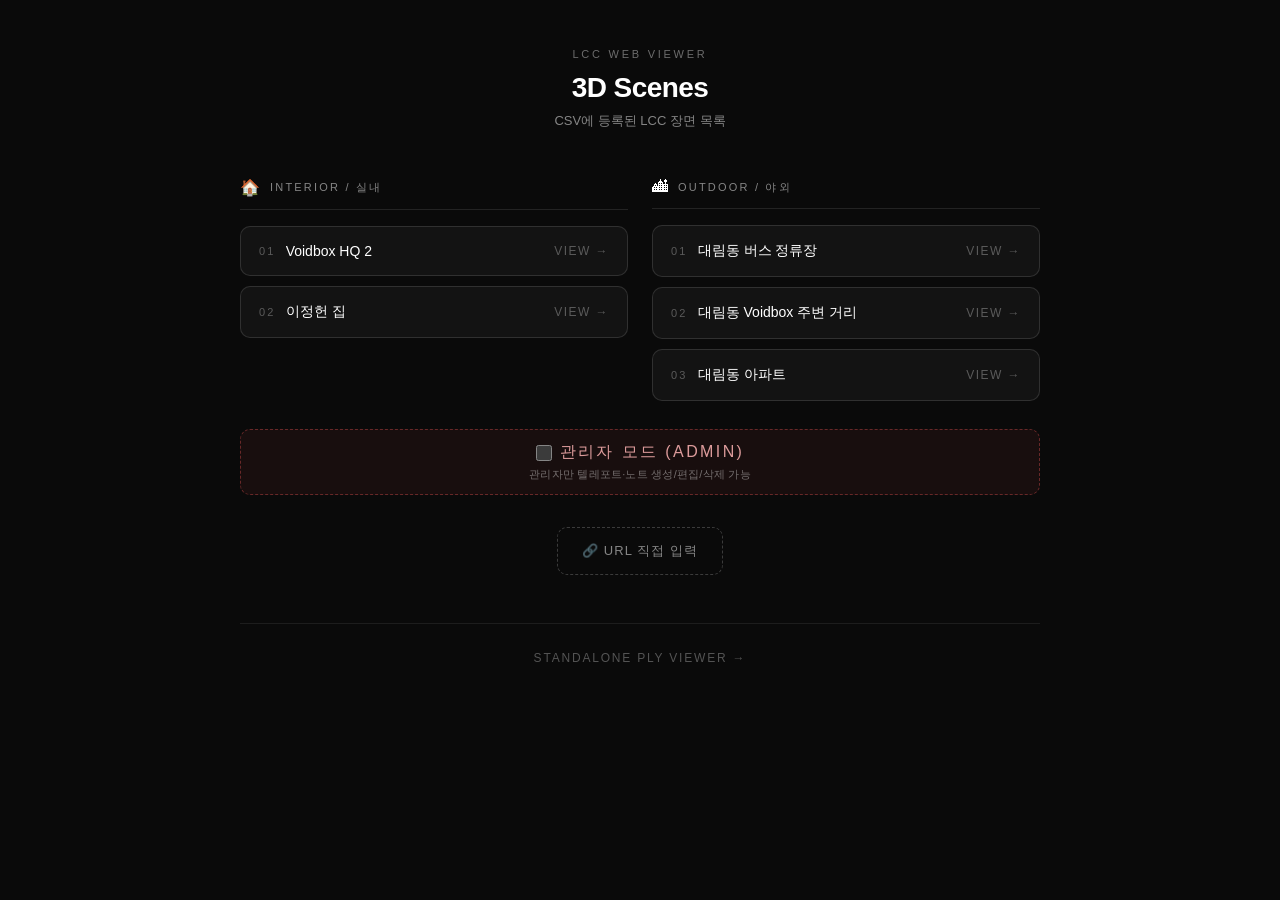
<file: index.html>
<!DOCTYPE html>
<html lang="ko">

<head>
    <meta charset="UTF-8">
    <meta name="viewport" content="width=device-width, initial-scale=1.0">
    <title>LCC Viewer</title>
    <!-- S3 TLS/DNS 핸드셰이크 미리. viewer.html 에서 첫 chunk 받을 때 이미 연결돼 있음 -->
    <link rel="preconnect" href="https://ganpin-s3-test-bucket-175558635958-ap-northeast-1-an.s3.ap-northeast-1.amazonaws.com" crossorigin>
    <link rel="dns-prefetch" href="https://ganpin-s3-test-bucket-175558635958-ap-northeast-1-an.s3.ap-northeast-1.amazonaws.com">
    <style>
        :root {
            color-scheme: dark;
        }

        *,
        *::before,
        *::after {
            box-sizing: border-box;
            margin: 0;
            padding: 0;
        }

        html,
        body {
            min-height: 100%;
            background: #0a0a0a;
            font-family: -apple-system, BlinkMacSystemFont, "Segoe UI", sans-serif;
            -webkit-font-smoothing: antialiased;
            color: #fff;
        }

        body {
            display: flex;
            flex-direction: column;
            align-items: center;
            padding: 48px 24px;
        }

        .header {
            text-align: center;
            margin-bottom: 48px;
        }

        .header-eyebrow {
            font-size: 11px;
            letter-spacing: 0.25em;
            text-transform: uppercase;
            color: rgba(255, 255, 255, 0.4);
            margin-bottom: 12px;
        }

        .header-title {
            font-size: 28px;
            font-weight: 600;
            letter-spacing: -0.02em;
        }

        .header-sub {
            margin-top: 8px;
            font-size: 13px;
            color: rgba(255, 255, 255, 0.5);
        }

        /* ── 2-column grid ── */
        .columns {
            display: grid;
            grid-template-columns: 1fr 1fr;
            gap: 24px;
            width: 100%;
            max-width: 800px;
        }

        @media (max-width: 600px) {
            .columns {
                grid-template-columns: 1fr;
            }
        }

        .column {
            display: flex;
            flex-direction: column;
        }

        .column-header {
            display: flex;
            align-items: center;
            gap: 10px;
            margin-bottom: 16px;
            padding-bottom: 12px;
            border-bottom: 1px solid rgba(255, 255, 255, 0.1);
        }

        .column-icon {
            font-size: 16px;
        }

        .column-label {
            font-size: 11px;
            letter-spacing: 0.2em;
            text-transform: uppercase;
            color: rgba(255, 255, 255, 0.5);
        }

        .scene-list {
            display: grid;
            gap: 10px;
        }

        .scene-btn {
            position: relative;
            display: flex;
            align-items: center;
            justify-content: space-between;
            gap: 12px;
            width: 100%;
            padding: 16px 18px;
            border: 1px solid rgba(255, 255, 255, 0.12);
            border-radius: 10px;
            background: rgba(255, 255, 255, 0.04);
            color: #fff;
            font-size: 14px;
            font-weight: 500;
            text-decoration: none;
            cursor: pointer;
            transition: background 150ms, border-color 150ms, transform 100ms;
        }

        /* 씬 카드 삭제 버튼 (admin only) — 카드 우상단 작은 X */
        .scene-del-btn {
            position: absolute;
            top: 6px;
            right: 6px;
            width: 22px;
            height: 22px;
            display: flex;
            align-items: center;
            justify-content: center;
            padding: 0;
            border-radius: 50%;
            border: 1px solid rgba(255, 90, 90, 0.45);
            background: rgba(30, 10, 10, 0.65);
            color: rgba(255, 180, 180, 0.85);
            font: 700 14px/1 inherit;
            cursor: pointer;
            opacity: 0;
            transition: opacity 120ms, background 120ms, color 120ms, border-color 120ms;
        }

        .scene-btn:hover .scene-del-btn {
            opacity: 1;
        }

        .scene-del-btn:hover {
            background: rgba(255, 90, 90, 0.35);
            color: #fff;
            border-color: rgba(255, 120, 120, 0.85);
        }

        .scene-btn:hover {
            background: rgba(255, 255, 255, 0.1);
            border-color: rgba(255, 255, 255, 0.3);
            transform: translateY(-1px);
        }

        .scene-btn:active {
            transform: translateY(0);
        }

        .scene-btn-name {
            display: flex;
            align-items: center;
            gap: 10px;
            min-width: 0;
        }

        .scene-btn-index {
            font-size: 11px;
            letter-spacing: 0.2em;
            color: rgba(255, 255, 255, 0.3);
            font-variant-numeric: tabular-nums;
            flex-shrink: 0;
        }

        .scene-btn-label {
            overflow: hidden;
            text-overflow: ellipsis;
            white-space: nowrap;
        }

        .scene-btn-arrow {
            font-size: 12px;
            color: rgba(255, 255, 255, 0.3);
            letter-spacing: 0.12em;
            flex-shrink: 0;
            transition: color 150ms;
        }

        .scene-btn:hover .scene-btn-arrow {
            color: rgba(255, 255, 255, 0.7);
        }

        .empty-msg {
            color: rgba(255, 255, 255, 0.25);
            font-size: 13px;
            padding: 16px;
            text-align: center;
            border: 1px dashed rgba(255, 255, 255, 0.1);
            border-radius: 10px;
        }

        .error-msg {
            color: rgba(255, 100, 100, 0.8);
            font-size: 13px;
            text-align: center;
        }

        .loading-msg {
            color: rgba(255, 255, 255, 0.4);
            font-size: 12px;
            letter-spacing: 0.15em;
            text-transform: uppercase;
        }

        /* ── Add scene (admin only) ── */
        body:not(.admin-on) .admin-only-index {
            display: none !important;
        }

        /* ── PLY converter ── */
        .ply-convert {
            margin-top: 18px;
            width: 100%;
            max-width: 800px;
            padding: 18px 20px;
            border: 1px dashed rgba(120, 200, 255, 0.35);
            border-radius: 10px;
            background: rgba(120, 200, 255, 0.05);
            color: #cfe3f7;
            display: flex;
            flex-direction: column;
            gap: 10px;
        }

        .ply-convert-title {
            font: 700 12px/1 inherit;
            letter-spacing: 0.18em;
            text-transform: uppercase;
            color: #cfe3f7;
        }

        .ply-convert-sub {
            font-size: 11px;
            color: rgba(207, 227, 247, 0.55);
        }

        .ply-drop {
            display: flex;
            flex-direction: column;
            align-items: center;
            gap: 4px;
            padding: 26px 16px;
            border: 2px dashed rgba(120, 200, 255, 0.4);
            border-radius: 10px;
            background: rgba(255, 255, 255, 0.02);
            cursor: pointer;
            transition: border-color 160ms, background 160ms;
        }

        .ply-drop:hover,
        .ply-drop.drag-over {
            border-color: rgba(120, 200, 255, 0.85);
            background: rgba(120, 200, 255, 0.08);
        }

        .ply-drop-main {
            font: 600 13px/1.4 inherit;
            color: #fff;
            letter-spacing: 0.06em;
        }

        .ply-drop-sub {
            font-size: 11px;
            color: rgba(255, 255, 255, 0.4);
        }

        .ply-drop-sub code {
            font-family: "SF Mono", "Consolas", monospace;
            color: rgba(120, 200, 255, 0.9);
        }

        .ply-progress.hidden { display: none; }
        .ply-progress-msg {
            font-size: 11px;
            color: rgba(207, 227, 247, 0.8);
            margin-bottom: 6px;
            font-family: "SF Mono", "Consolas", monospace;
        }
        .ply-progress-track {
            width: 100%;
            height: 4px;
            border-radius: 2px;
            background: rgba(255, 255, 255, 0.08);
            overflow: hidden;
        }
        .ply-progress-fill {
            width: 0%;
            height: 100%;
            background: linear-gradient(90deg, #5cc8ff, #bfe3ff);
            transition: width 180ms ease;
        }

        .add-scene-trigger {
            margin-top: 28px;
            width: 100%;
            max-width: 800px;
            text-align: center;
        }

        .add-scene-btn {
            display: inline-flex;
            align-items: center;
            justify-content: center;
            padding: 14px 28px;
            border: 1px solid rgba(120, 200, 255, 0.55);
            border-radius: 10px;
            background: rgba(120, 200, 255, 0.12);
            color: #bfe3ff;
            font: 600 13px/1 inherit;
            letter-spacing: 0.12em;
            text-transform: uppercase;
            cursor: pointer;
            transition: background 150ms, border-color 150ms, color 150ms;
        }

        .add-scene-btn:hover {
            background: rgba(120, 200, 255, 0.25);
            border-color: rgba(120, 200, 255, 0.8);
            color: #fff;
        }

        .add-scene-modal-backdrop {
            position: fixed; inset: 0; z-index: 140;
            display: none;
            align-items: center; justify-content: center;
            background: rgba(0, 0, 0, 0.68);
            backdrop-filter: blur(6px);
        }
        .add-scene-modal-backdrop.open { display: flex; }

        .add-scene-modal {
            width: 92%;
            max-width: 480px;
            padding: 24px;
            border: 1px solid rgba(255, 255, 255, 0.18);
            border-radius: 14px;
            background: #141414;
            color: #fff;
            display: flex;
            flex-direction: column;
            gap: 12px;
        }

        .add-scene-modal-title {
            font-size: 12px;
            letter-spacing: 0.22em;
            text-transform: uppercase;
            color: rgba(255, 255, 255, 0.5);
        }

        .add-scene-modal label {
            display: flex;
            flex-direction: column;
            gap: 6px;
        }

        .add-scene-modal label > span {
            font-size: 11px;
            letter-spacing: 0.14em;
            text-transform: uppercase;
            color: rgba(255, 255, 255, 0.5);
        }

        .add-scene-modal input[type="text"] {
            padding: 10px 12px;
            border: 1px solid rgba(255, 255, 255, 0.15);
            border-radius: 8px;
            background: rgba(255, 255, 255, 0.04);
            color: #fff;
            font-family: inherit;
            font-size: 13px;
            outline: none;
        }

        .add-scene-modal input[type="text"]:focus {
            border-color: rgba(120, 200, 255, 0.6);
        }

        .add-scene-group {
            display: flex;
            gap: 12px;
            padding: 6px 0;
        }

        .add-scene-radio {
            display: inline-flex !important;
            flex-direction: row !important;
            align-items: center;
            gap: 6px;
            cursor: pointer;
        }

        .add-scene-radio input[type="radio"] {
            accent-color: #5cc8ff;
        }

        .add-scene-radio span {
            font-size: 12px !important;
            letter-spacing: 0.1em !important;
            color: rgba(255, 255, 255, 0.85) !important;
        }

        .add-scene-actions {
            display: flex;
            justify-content: flex-end;
            gap: 8px;
            margin-top: 4px;
        }

        .add-scene-actions button {
            padding: 8px 14px;
            border-radius: 6px;
            font: 500 11px/1 inherit;
            letter-spacing: 0.15em;
            text-transform: uppercase;
            cursor: pointer;
            border: 1px solid rgba(255, 255, 255, 0.15);
            background: transparent;
            color: rgba(255, 255, 255, 0.75);
            transition: background 120ms, border-color 120ms, color 120ms;
        }

        .add-scene-actions button:hover {
            background: rgba(255, 255, 255, 0.07);
            color: #fff;
        }

        .add-scene-actions button.primary {
            background: rgba(120, 200, 255, 0.25);
            border-color: rgba(120, 200, 255, 0.6);
            color: #fff;
        }

        .add-scene-actions button.primary:hover {
            background: rgba(120, 200, 255, 0.4);
        }

        .add-scene-note {
            font-size: 11px;
            color: rgba(255, 255, 255, 0.42);
            line-height: 1.5;
        }

        /* ── Admin toggle ── */
        .admin-toggle {
            margin-top: 28px;
            width: 100%;
            max-width: 800px;
            padding: 12px 16px;
            border: 1px dashed rgba(255, 90, 90, 0.35);
            border-radius: 10px;
            background: rgba(255, 90, 90, 0.06);
            display: flex;
            flex-direction: column;
            align-items: center;
            gap: 4px;
            color: rgba(255, 180, 180, 0.85);
        }

        .admin-toggle label {
            display: inline-flex;
            align-items: center;
            gap: 8px;
            font: 600 12px/1 inherit;
            letter-spacing: 0.15em;
            text-transform: uppercase;
            cursor: pointer;
        }

        .admin-toggle input[type="checkbox"] {
            width: 16px;
            height: 16px;
            accent-color: #ff7575;
            cursor: pointer;
        }

        .admin-toggle small {
            font-size: 11px;
            color: rgba(255, 255, 255, 0.4);
            letter-spacing: 0.02em;
            text-transform: none;
        }

        body.admin-on .admin-toggle {
            border-color: rgba(255, 90, 90, 0.7);
            background: rgba(255, 90, 90, 0.18);
        }

        /* ── Custom URL button ── */
        .custom-url-trigger {
            margin-top: 32px;
            width: 100%;
            max-width: 800px;
            text-align: center;
        }

        .custom-url-btn {
            display: inline-flex;
            align-items: center;
            gap: 8px;
            padding: 14px 24px;
            border: 1px dashed rgba(255, 255, 255, 0.2);
            border-radius: 10px;
            background: transparent;
            color: rgba(255, 255, 255, 0.5);
            font-size: 13px;
            font-family: inherit;
            letter-spacing: 0.08em;
            cursor: pointer;
            transition: background 150ms, border-color 150ms, color 150ms;
        }

        .custom-url-btn:hover {
            background: rgba(255, 255, 255, 0.06);
            border-color: rgba(255, 255, 255, 0.35);
            color: rgba(255, 255, 255, 0.8);
        }

        /* ── Modal ── */
        .modal-backdrop {
            position: fixed;
            inset: 0;
            z-index: 100;
            display: flex;
            align-items: center;
            justify-content: center;
            background: rgba(0, 0, 0, 0.6);
            backdrop-filter: blur(6px);
            opacity: 0;
            pointer-events: none;
            transition: opacity 200ms;
        }

        .modal-backdrop.open {
            opacity: 1;
            pointer-events: auto;
        }

        .modal {
            width: 90%;
            max-width: 480px;
            padding: 28px 24px 24px;
            border: 1px solid rgba(255, 255, 255, 0.15);
            border-radius: 16px;
            background: #141414;
            transform: translateY(12px);
            transition: transform 200ms;
        }

        .modal-backdrop.open .modal {
            transform: translateY(0);
        }

        .modal-title {
            font-size: 16px;
            font-weight: 600;
            margin-bottom: 6px;
        }

        .modal-sub {
            font-size: 12px;
            color: rgba(255, 255, 255, 0.4);
            margin-bottom: 20px;
        }

        .modal-input {
            width: 100%;
            padding: 14px 16px;
            border: 1px solid rgba(255, 255, 255, 0.15);
            border-radius: 10px;
            background: rgba(255, 255, 255, 0.05);
            color: #fff;
            font-size: 13px;
            font-family: inherit;
            outline: none;
            transition: border-color 150ms;
        }

        .modal-input::placeholder {
            color: rgba(255, 255, 255, 0.2);
        }

        .modal-input:focus {
            border-color: rgba(255, 255, 255, 0.4);
        }

        .modal-actions {
            display: flex;
            justify-content: flex-end;
            gap: 8px;
            margin-top: 16px;
        }

        .modal-cancel,
        .modal-go {
            padding: 10px 18px;
            border-radius: 8px;
            font-size: 12px;
            font-weight: 600;
            font-family: inherit;
            letter-spacing: 0.1em;
            cursor: pointer;
            transition: background 120ms, transform 100ms;
        }

        .modal-cancel {
            border: 1px solid rgba(255, 255, 255, 0.12);
            background: transparent;
            color: rgba(255, 255, 255, 0.5);
        }

        .modal-cancel:hover {
            background: rgba(255, 255, 255, 0.06);
        }

        .modal-go {
            border: none;
            background: #fff;
            color: #000;
        }

        .modal-go:hover {
            background: rgba(255, 255, 255, 0.85);
        }

        .modal-go:active,
        .modal-cancel:active {
            transform: translateY(0);
        }

        /* standalone-viewer link */
        .footer-link {
            margin-top: 48px;
            padding-top: 24px;
            border-top: 1px solid rgba(255, 255, 255, 0.08);
            width: 100%;
            max-width: 800px;
            text-align: center;
        }

        .footer-link a {
            font-size: 12px;
            letter-spacing: 0.15em;
            text-transform: uppercase;
            color: rgba(255, 255, 255, 0.3);
            text-decoration: none;
            transition: color 150ms;
        }

        .footer-link a:hover {
            color: rgba(255, 255, 255, 0.7);
        }
    </style>
</head>

<body>
    <div class="header">
        <div class="header-eyebrow">LCC Web Viewer</div>
        <h1 class="header-title">3D Scenes</h1>
        <p class="header-sub">CSV에 등록된 LCC 장면 목록</p>
    </div>

    <div class="columns">
        <div class="column">
            <div class="column-header">
                <span class="column-icon">🏠</span>
                <span class="column-label">Interior / 실내</span>
            </div>
            <div class="scene-list" id="list-interior">
                <div class="loading-msg">Loading...</div>
            </div>
        </div>
        <div class="column">
            <div class="column-header">
                <span class="column-icon">🏙</span>
                <span class="column-label">Outdoor / 야외</span>
            </div>
            <div class="scene-list" id="list-outdoor">
                <div class="loading-msg">Loading...</div>
            </div>
        </div>
    </div>

    <!-- Add new scene button (admin-only via body.admin-on gate) -->
    <div class="add-scene-trigger admin-only-index">
        <button class="add-scene-btn" id="btn-add-scene" type="button">+ 새로운 공간 추가</button>
    </div>

    <!-- GS PLY → Rhino PLY converter (admin only) -->
    <div class="ply-convert admin-only-index" id="ply-convert">
        <div class="ply-convert-title">Gaussian Splat .ply → Rhino .ply 변환</div>
        <div class="ply-convert-sub">3DGS point_cloud.ply 를 Rhino `_Import` 가능한 컬러 PLY 로 변환</div>
        <label class="ply-drop" id="ply-drop">
            <input type="file" id="ply-file" accept=".ply" hidden>
            <span class="ply-drop-main">.PLY 파일을 여기로 드롭하거나 클릭</span>
            <span class="ply-drop-sub">변환 결과 <code>*_rhino.ply</code> 가 자동 다운로드됩니다</span>
        </label>
        <div class="ply-progress hidden" id="ply-progress">
            <div class="ply-progress-msg" id="ply-progress-msg">처리 중…</div>
            <div class="ply-progress-track"><div class="ply-progress-fill" id="ply-progress-fill"></div></div>
        </div>
    </div>

    <!-- Add new scene modal -->
    <div class="add-scene-modal-backdrop" id="add-scene-modal">
        <div class="add-scene-modal">
            <div class="add-scene-modal-title">새로운 공간 추가</div>
            <label>
                <span>이름</span>
                <input type="text" id="new-scene-name" placeholder="예: 대림동 카페" maxlength="120">
            </label>
            <label>
                <span>S3 URL (.lcc)</span>
                <input type="text" id="new-scene-url" placeholder="https://...amazonaws.com/.../scene.lcc">
            </label>
            <label>
                <span>Mesh URL (선택)</span>
                <input type="text" id="new-scene-mesh" placeholder="https://...amazonaws.com/.../scene.obj">
            </label>
            <div class="add-scene-group">
                <label class="add-scene-radio">
                    <input type="radio" name="new-scene-group" value="indoor" checked>
                    <span>실내</span>
                </label>
                <label class="add-scene-radio">
                    <input type="radio" name="new-scene-group" value="outdoor">
                    <span>실외</span>
                </label>
            </div>
            <div class="add-scene-actions">
                <button id="new-scene-cancel" type="button">취소</button>
                <button id="new-scene-submit" class="primary" type="button">확인 → Spawn 설정</button>
            </div>
            <div class="add-scene-note">확인을 누르면 해당 씬으로 이동. 원하는 위치/방향으로 움직인 뒤 한 번 더 "여기를 Spawn 으로" 클릭해 저장합니다.</div>
        </div>
    </div>

    <div class="admin-toggle">
        <label>
            <input type="checkbox" id="admin-toggle-cb">
            <span>관리자 모드 (Admin)</span>
        </label>
        <small>관리자만 텔레포트·노트 생성/편집/삭제 가능</small>
    </div>

    <div class="custom-url-trigger">
        <button class="custom-url-btn" id="open-modal" type="button">
            🔗 URL 직접 입력
        </button>
    </div>

    <!-- Modal -->
    <div class="modal-backdrop" id="modal">
        <div class="modal">
            <div class="modal-title">URL 직접 입력</div>
            <div class="modal-sub">S3 또는 외부 .lcc 파일 주소를 입력하세요</div>
            <form id="modal-form">
                <input
                    class="modal-input"
                    id="modal-input"
                    type="url"
                    placeholder="https://...lcc"
                    required
                >
                <div class="modal-actions">
                    <button class="modal-cancel" type="button" id="modal-cancel">취소</button>
                    <button class="modal-go" type="submit">VIEW →</button>
                </div>
            </form>
        </div>
    </div>

    <div class="footer-link">
        <a href="./standalone-viewer/">Standalone PLY Viewer →</a>
    </div>

    <script>
        function parseCSV(text) {
            const lines = text.trim().split('\n');
            const header = lines[0].split(',').map(h => h.trim());
            return lines.slice(1)
                .map(line => {
                    // S3 URL은 쉼표가 없다는 가정 하에 단순 split 사용.
                    const parts = line.split(',').map(p => p.trim());
                    const row = {};
                    header.forEach((key, i) => {
                        if (parts[i] !== undefined && parts[i] !== '') row[key] = parts[i];
                    });
                    return row;
                })
                .filter(r => r.name && r.url);
        }

        // Admin 토글 상태를 localStorage 에 기억 → 새 링크 빌드 시 자동 반영
        const LS_ADMIN_KEY = 'voidbox.adminMode';
        function isAdminModeEnabled() {
            return localStorage.getItem(LS_ADMIN_KEY) === '1';
        }
        function setAdminMode(on) {
            if (on) localStorage.setItem(LS_ADMIN_KEY, '1');
            else localStorage.removeItem(LS_ADMIN_KEY);
        }

        function buildViewerHref(row) {
            const qs = new URLSearchParams();
            qs.set('data', row.url);
            // mesh: 스캔 결과 mesh URL (선택). viewer 에서 pin raycast 용으로 투명 로드.
            ['px', 'py', 'pz', 'yaw', 'pitch', 'mesh'].forEach(k => {
                if (row[k]) qs.set(k, row[k]);
            });
            if (isAdminModeEnabled()) qs.set('mode', 'admin');
            return `./viewer.html?${qs.toString()}`;
        }

        // prefetch 가 한 씬당 한 번만 실행되게 기록
        const _prefetched = new Set();
        function prefetchScene(row) {
            if (!row.url || _prefetched.has(row.url)) return;
            _prefetched.add(row.url);
            // 1) 매니페스트(.lcc) 프리페치 — 아주 작은 파일 (1~2KB), 브라우저 캐시에 올려둠
            fetch(row.url, { mode: 'cors', credentials: 'omit', cache: 'force-cache' })
                .catch(() => { /* 네트워크 에러 무시 */ });
            // 2) 스캔 메시(mesh) 도 있으면 같이 프리페치
            if (row.mesh) {
                fetch(row.mesh, { mode: 'cors', credentials: 'omit', cache: 'force-cache' })
                    .catch(() => {});
            }
            console.info('[Main] prefetch started:', row.name);
        }

        function renderList(container, rows, group) {
            if (rows.length === 0) {
                container.innerHTML = '<div class="empty-msg">등록된 장면이 없습니다</div>';
                return;
            }
            // 각 카드는 <a> 로 유지 (클릭 시 viewer 이동). 삭제 버튼은 카드 내부에
            // absolute 로 띄워 stopPropagation 으로 네비게이션 방지.
            container.innerHTML = rows.map((row, i) => {
                const href = buildViewerHref(row);
                const index = String(i + 1).padStart(2, '0');
                return `<a class="scene-btn" data-row-idx="${i}" href="${href}">
                    <span class="scene-btn-name">
                        <span class="scene-btn-index">${index}</span>
                        <span class="scene-btn-label">${row.name}</span>
                    </span>
                    <span class="scene-btn-arrow">VIEW →</span>
                    <button class="scene-del-btn admin-only-index" type="button" title="이 씬 삭제" aria-label="삭제">×</button>
                </a>`;
            }).join('');

            container.querySelectorAll('.scene-btn').forEach((btn) => {
                const idx = parseInt(btn.dataset.rowIdx, 10);
                const row = rows[idx];

                // hover/touch prefetch
                const trigger = () => prefetchScene(row);
                btn.addEventListener('mouseenter', trigger, { once: true });
                btn.addEventListener('touchstart', trigger, { once: true, passive: true });
                btn.addEventListener('focus', trigger, { once: true });

                // 삭제 버튼
                const $del = btn.querySelector('.scene-del-btn');
                $del?.addEventListener('click', async (e) => {
                    e.preventDefault();
                    e.stopPropagation();
                    if (!confirm(`"${row.name}" 을(를) 목록에서 삭제합니다.\n(scenes.csv 도 업데이트되어 다운로드됩니다)`)) return;
                    const { deleteSceneByUrl, buildUpdatedScenesCsv } =
                        await import('./modules/scenes/scenes-storage.js');
                    deleteSceneByUrl(group, row.url);
                    // CSV 자동 다운로드 (관리자가 프로젝트에 덮어써 영구 반영)
                    try {
                        const csvText = await buildUpdatedScenesCsv(group);
                        const filename = group === 'outdoor' ? 'scenes-outdoor.csv' : 'scenes.csv';
                        const { downloadText } = await import('./modules/persistence/csv-utils.js');
                        downloadText(filename, csvText);
                    } catch (err) { console.warn('[Main] scenes CSV build failed:', err); }
                    // 리스트 재로드
                    loadColumn(group, container.id);
                });
            });
        }

        // 정적 CSV + localStorage 에 저장된 사용자 추가분 병합 (모듈 경유)
        async function loadColumn(group, containerId) {
            const container = document.getElementById(containerId);
            try {
                const { getAllScenes } = await import('./modules/scenes/scenes-storage.js');
                const rows = await getAllScenes(group);
                renderList(container, rows, group);
            } catch (err) {
                console.error(`[Main] scenes ${group} 로드 실패:`, err);
                container.innerHTML = `<div class="error-msg">씬 목록 로드 실패</div>`;
            }
        }

        loadColumn('indoor', 'list-interior');
        loadColumn('outdoor', 'list-outdoor');

        // ── Add new scene modal ────────────────────────────────────────────
        const $addSceneBtn = document.getElementById('btn-add-scene');
        const $addSceneModal = document.getElementById('add-scene-modal');
        const $nsName = document.getElementById('new-scene-name');
        const $nsUrl = document.getElementById('new-scene-url');
        const $nsMesh = document.getElementById('new-scene-mesh');
        const $nsCancel = document.getElementById('new-scene-cancel');
        const $nsSubmit = document.getElementById('new-scene-submit');

        function openAddSceneModal() {
            $nsName.value = '';
            $nsUrl.value = '';
            $nsMesh.value = '';
            document.querySelector('input[name="new-scene-group"][value="indoor"]').checked = true;
            $addSceneModal.classList.add('open');
            setTimeout(() => $nsName.focus(), 50);
        }
        function closeAddSceneModal() { $addSceneModal.classList.remove('open'); }

        $addSceneBtn?.addEventListener('click', openAddSceneModal);
        $nsCancel?.addEventListener('click', closeAddSceneModal);
        $addSceneModal.addEventListener('click', (e) => {
            if (e.target === $addSceneModal) closeAddSceneModal();
        });

        $nsSubmit?.addEventListener('click', async () => {
            const name = $nsName.value.trim();
            const url = $nsUrl.value.trim();
            const mesh = $nsMesh.value.trim();
            const group = document.querySelector('input[name="new-scene-group"]:checked')?.value || 'indoor';
            if (!name) { alert('이름을 입력하세요.'); $nsName.focus(); return; }
            if (!url || !/^https?:\/\//i.test(url)) { alert('.lcc 파일의 http(s) URL 을 입력하세요.'); $nsUrl.focus(); return; }

            // 사용자 scene 저장 (spawn 미설정 상태) + viewer 의 setup 모드로 이동
            const { upsertUserScene } = await import('./modules/scenes/scenes-storage.js');
            const row = { name, url };
            if (mesh) row.mesh = mesh;
            upsertUserScene(group, row);

            // viewer.html?setup=1&group=...&data=... 로 이동 (admin 필요)
            const qs = new URLSearchParams();
            qs.set('data', url);
            if (mesh) qs.set('mesh', mesh);
            qs.set('setup', '1');
            qs.set('group', group);
            qs.set('mode', 'admin');
            location.href = `./viewer.html?${qs.toString()}`;
        });

        // Admin 모드 토글 — 체크박스와 body 클래스 + localStorage 동기화.
        // 씬 링크는 buildViewerHref 가 매 클릭시 즉시 생성되므로,
        // 토글을 바꾸면 별도 리렌더 없이 다음 클릭부터 반영됨.
        const $adminCb = document.getElementById('admin-toggle-cb');
        function syncAdminUI() {
            const on = isAdminModeEnabled();
            $adminCb.checked = on;
            document.body.classList.toggle('admin-on', on);
        }
        $adminCb.addEventListener('change', () => {
            setAdminMode($adminCb.checked);
            syncAdminUI();
        });
        syncAdminUI();

        // ── PLY → Rhino PLY converter ─────────────────────────────────────
        const $plyDrop = document.getElementById('ply-drop');
        const $plyFile = document.getElementById('ply-file');
        const $plyProgress = document.getElementById('ply-progress');
        const $plyProgressMsg = document.getElementById('ply-progress-msg');
        const $plyProgressFill = document.getElementById('ply-progress-fill');

        function setPlyProgress(pct, msg) {
            $plyProgress.classList.remove('hidden');
            $plyProgressFill.style.width = `${pct}%`;
            if (msg) $plyProgressMsg.textContent = msg;
        }
        function resetPlyProgress() {
            $plyProgress.classList.add('hidden');
            $plyProgressFill.style.width = '0%';
            $plyProgressMsg.textContent = '';
        }

        async function handlePlyFile(file) {
            if (!file || !/\.ply$/i.test(file.name)) {
                alert('.ply 파일만 지원합니다.');
                return;
            }
            try {
                setPlyProgress(1, `입력: ${file.name} (${(file.size/1024/1024).toFixed(1)} MB)`);
                const inputBuffer = await file.arrayBuffer();
                const { convertGsPlyToRhinoPly } =
                    await import('./modules/utils/gs-to-rhino.js');
                const outputBuffer = await convertGsPlyToRhinoPly(inputBuffer, {
                    opacityThreshold: 0.1,
                    maxPoints: 800_000,
                    applyViewerMatrix: true,
                    onProgress: ({ pct, msg }) => setPlyProgress(pct, msg),
                });
                // 다운로드 파일명: 원본명에 `_rhino` 추가
                const base = file.name.replace(/\.ply$/i, '');
                const { downloadText } =
                    await import('./modules/persistence/csv-utils.js');
                // downloadText 는 string 전용 → 직접 Blob 생성
                const blob = new Blob([outputBuffer], { type: 'application/octet-stream' });
                const url = URL.createObjectURL(blob);
                const a = document.createElement('a');
                a.href = url; a.download = `${base}_rhino.ply`;
                document.body.appendChild(a); a.click();
                setTimeout(() => { URL.revokeObjectURL(url); a.remove(); }, 100);
                setPlyProgress(100, `✓ ${base}_rhino.ply 다운로드 완료`);
                setTimeout(resetPlyProgress, 3500);
            } catch (err) {
                console.error('[Main] PLY 변환 실패:', err);
                alert(`변환 실패: ${err.message}`);
                resetPlyProgress();
            }
        }

        // 파일 선택 (클릭)
        $plyFile.addEventListener('change', (e) => {
            const f = e.target.files?.[0];
            if (f) handlePlyFile(f);
            $plyFile.value = ''; // 같은 파일 재선택 가능
        });

        // 드래그 앤 드롭
        ;['dragenter', 'dragover'].forEach(ev => {
            $plyDrop.addEventListener(ev, (e) => {
                e.preventDefault(); e.stopPropagation();
                $plyDrop.classList.add('drag-over');
            });
        });
        ;['dragleave', 'drop'].forEach(ev => {
            $plyDrop.addEventListener(ev, (e) => {
                e.preventDefault(); e.stopPropagation();
                $plyDrop.classList.remove('drag-over');
            });
        });
        $plyDrop.addEventListener('drop', (e) => {
            const f = e.dataTransfer?.files?.[0];
            if (f) handlePlyFile(f);
        });

        // Modal
        const $modal = document.getElementById('modal');
        const $modalInput = document.getElementById('modal-input');

        document.getElementById('open-modal').addEventListener('click', () => {
            $modal.classList.add('open');
            setTimeout(() => $modalInput.focus(), 100);
        });

        function closeModal() {
            $modal.classList.remove('open');
            $modalInput.value = '';
        }

        document.getElementById('modal-cancel').addEventListener('click', closeModal);

        $modal.addEventListener('click', (e) => {
            if (e.target === $modal) closeModal();
        });

        document.addEventListener('keydown', (e) => {
            if (e.key === 'Escape' && $modal.classList.contains('open')) closeModal();
        });

        document.getElementById('modal-form').addEventListener('submit', (e) => {
            e.preventDefault();
            const url = $modalInput.value.trim();
            if (url) {
                location.href = `./viewer.html?data=${encodeURIComponent(url)}`;
            }
        });
    </script>
</body>

</html>
</file>
